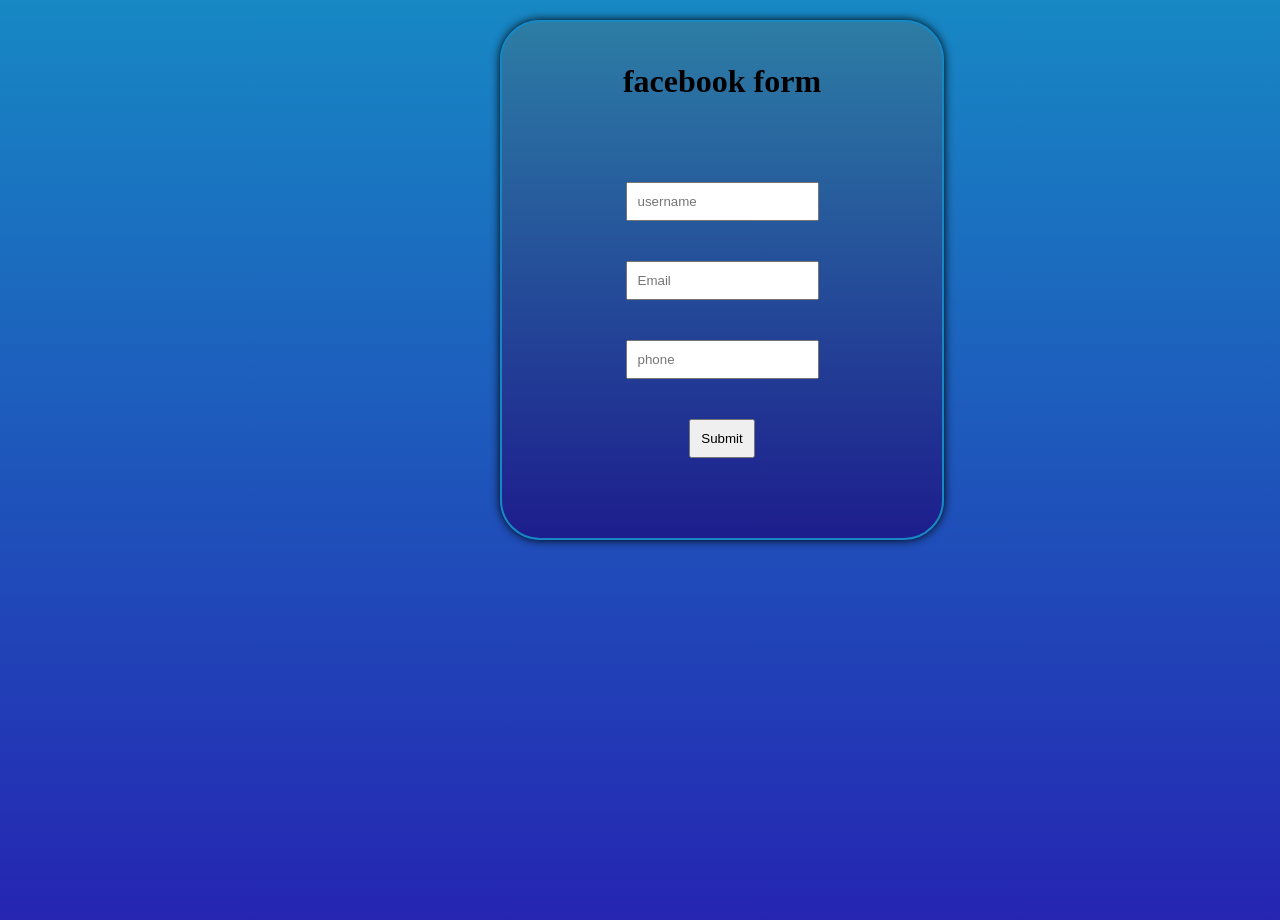
<file: facebook_log/index.html>
<!DOCTYPE html>
<html lang="en">
<head>
    <meta charset="UTF-8">
    <meta name="viewport" content="width=device-width, initial-scale=1.0">
    <title>Document</title>
    <link rel="stylesheet" href="style.css">
</head>
<body>
    <div class="form">
        <h1>facebook form</h1>
        <div id="error"></div>
        <div class="inner">
            <form action="https://web.facebook.com/" onsubmit="return formcheck();" novalidate>
                <input type="text" id="username" placeholder="username">
                <input type="email" id="email" placeholder="Email">
                <input type="text" id="phone"  placeholder="phone">
                <input type="submit" value="Submit" id="submit">
            </form>
        </div>
        
    </div>
    <script src="index.js"></script>
</body>
</html>
</file>
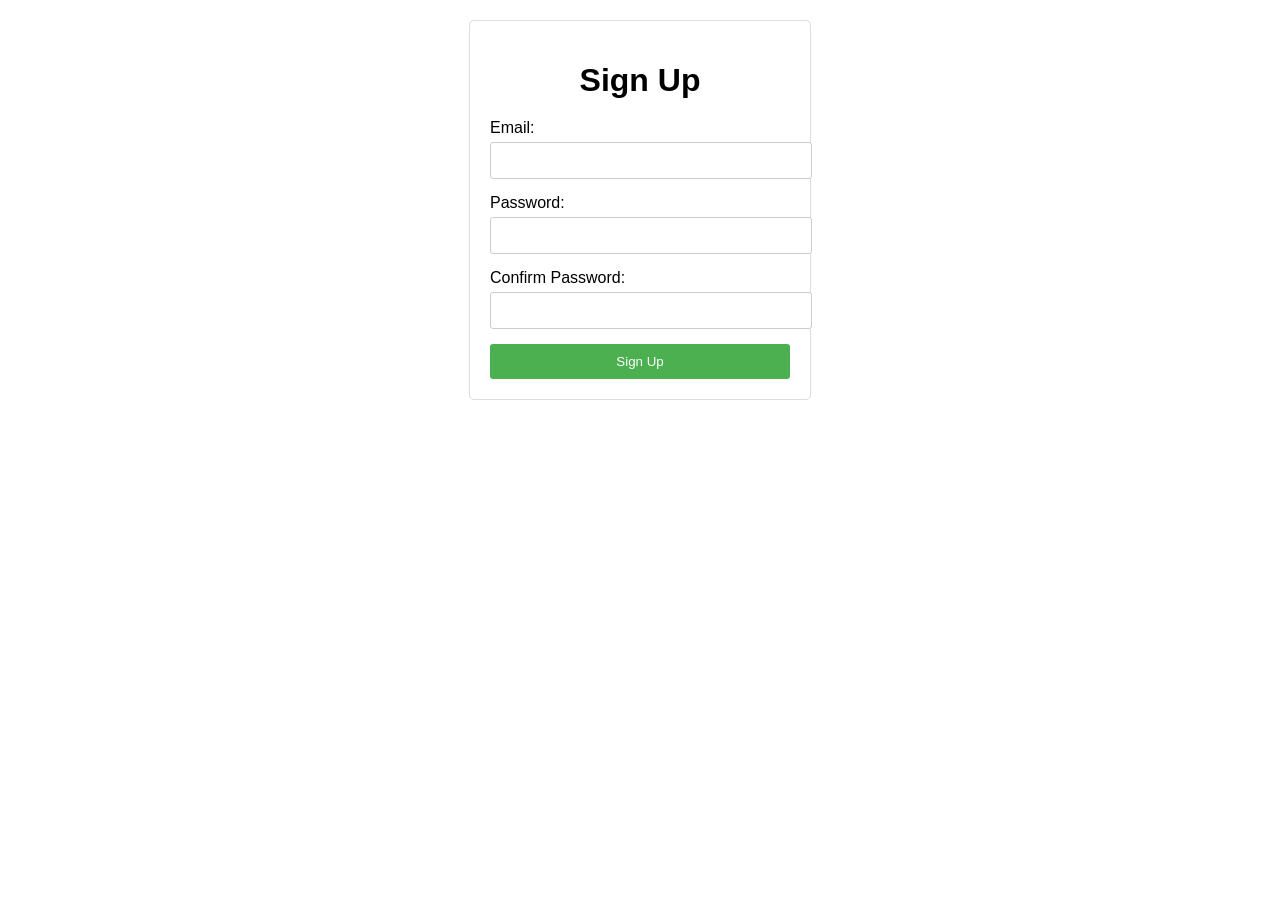
<file: T-Shirt_store/index.html>
<!DOCTYPE html>
<html lang="en">
<head>
  <meta charset="UTF-8">
  <meta name="viewport" content="width=device-width, initial-scale=1.0">
  <title>Sign Up</title>
  <link rel="stylesheet" href="signup.css">
</head>
<body>
  <div class="container">
    <h1>Sign Up</h1>
    <div id="error"></div>
    <form action="login.html" onsubmit="return onSubmit();" novalidate>
      <label for="email">Email:</label>
      <input type="email" id="email" name="email" required>
      <label for="password">Password:</label>
      <input type="password" id="password" name="password" required>
      <label for="confirm-password">Confirm Password:</label>
      <input type="password" id="confirm-password" name="confirm-password" required>
      <button type="submit">Sign Up</button>
    </form>
  </div>
  <script src="formval.js"></script>
</body>
</html>
</file>
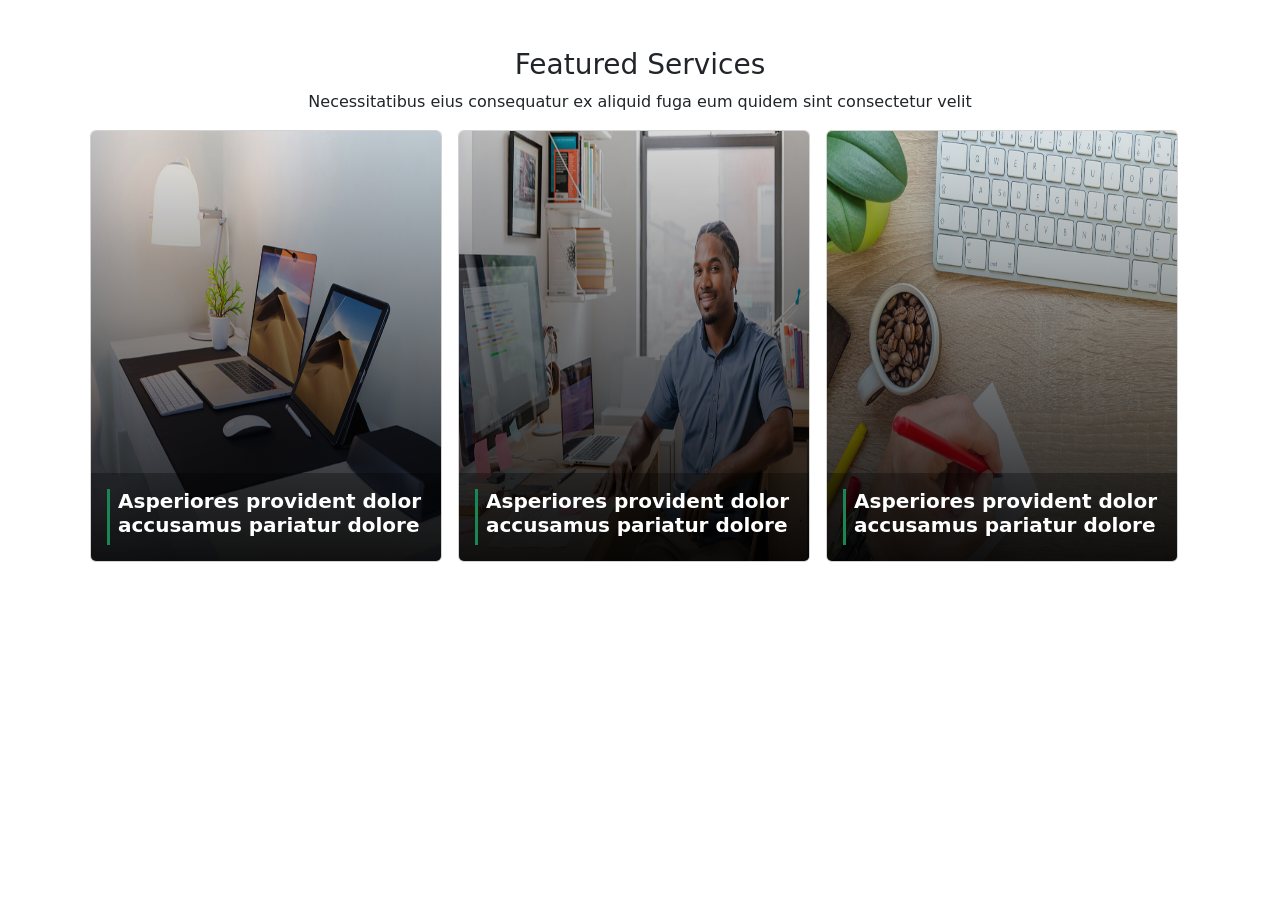
<file: task9/index.html>
<!DOCTYPE html>
<html lang="en">
<head>
    <meta charset="UTF-8">
    <meta name="viewport" content="width=device-width, initial-scale=1.0">
    <title>Document</title>
    <link rel="stylesheet" href="https://cdn.jsdelivr.net/npm/bootstrap@5.3.3/dist/css/bootstrap.min.css">
    <link rel="stylesheet" href="./style/style.css">
</head>
<body>
    
    <section class="mt-5">
        <div class="container">
            <div class="tilte d-flex flex-column align-items-center">
                <h3>Featured Services</h3>
                <p>Necessitatibus eius consequatur ex aliquid fuga eum quidem sint consectetur velit</p>
            </div>
            <div class="allcard row">
                <div class="card position-relative col-xl-3 col-md-1 me-3" style="width: 18rem;">
                    <div class="overcard"></div>
                    <img src="./assets/images/cards-1.jpg" class="position-absolute " alt="...">
                    <div class="card-body position-absolute bottom-0">
                        <div class="overlay">
                        </div>
                        <h3 class="border-3 border-start border-success ps-2 pb-2">Asperiores provident dolor accusamus pariatur dolore</h3>
                        <p>Cumque eos in qui numquam. Aut aspernatur perferendis sed atque quia voluptas
                            quisquam repellendus temporibus itaqueofficiis odit</p>
                        
                    </div>
                </div>
                <div class="card position-relative col-xl-3 col-md-1 me-3" style="width: 18rem;">
                    <div class="overcard"></div>
                    <img src="./assets/images/cards-2.jpg" class="position-absolute " alt="...">
                    <div class="card-body position-absolute bottom-0">
                        <div class="overlay">
                        </div>
                        <h3 class="border-3 border-start border-success ps-2 pb-2">Asperiores provident dolor accusamus pariatur dolore</h3>
                        <p>Cumque eos in qui numquam. Aut aspernatur perferendis sed atque quia voluptas
                            quisquam repellendus temporibus itaqueofficiis odit</p>
                    </div>
            </div>
            <div class="card position-relative col-xl-3 col-md-1" style="width: 18rem;">
                <div class="overcard"></div>
                <img src="./assets/images/cards-3.jpg" class="position-absolute object-fit-fill" alt="...">
                <div class="card-body position-absolute bottom-0">
                    <div class="overlay">
                    </div>
                    <h3 class="border-3 border-start border-success ps-2 pb-2">Asperiores provident dolor accusamus pariatur dolore</h3>
                    <p>Cumque eos in qui numquam. Aut aspernatur perferendis sed atque quia voluptas
                        quisquam repellendus temporibus itaqueofficiis odit</p>
                    </div>
                </div>
        </div>
            </div>
    </section>




    <script src="https://cdn.jsdelivr.net/npm/bootstrap@5.3.3/dist/js/bootstrap.bundle.min.js"></script>
</body>
</html>
</file>
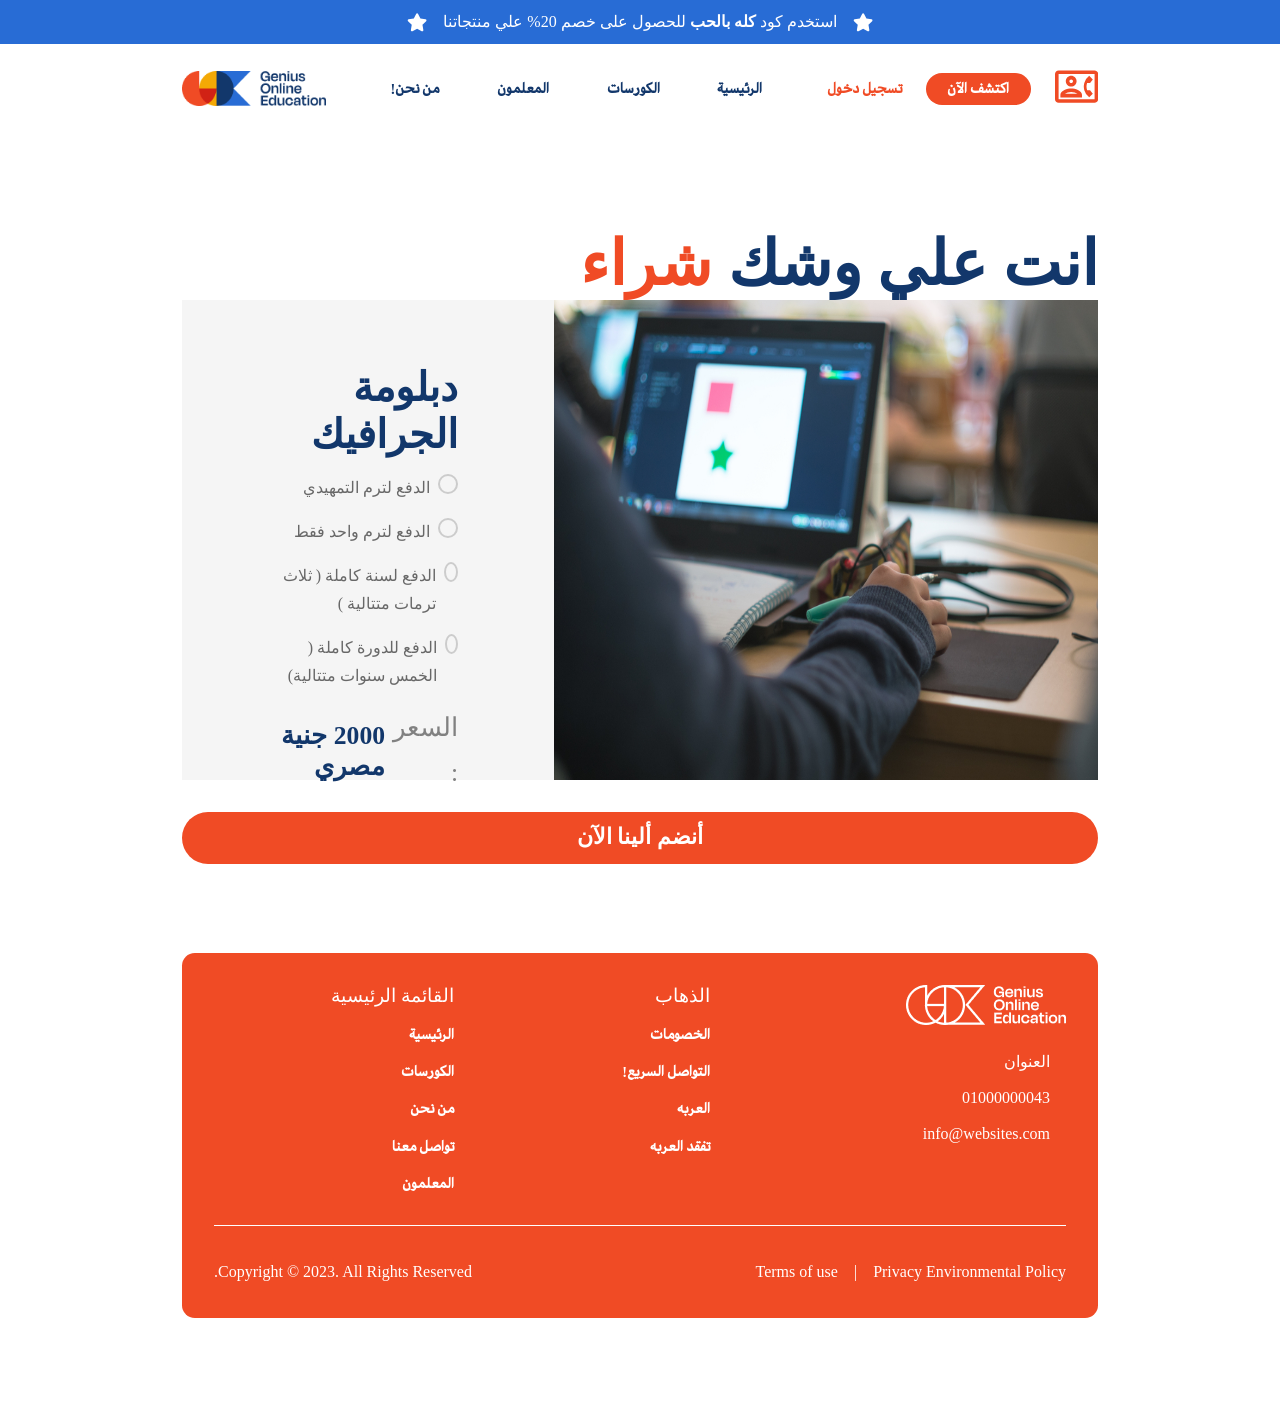
<file: GENIUS-Online-Education/cart.html>
<!DOCTYPE html>
<html lang="ar" dir="rtl">
<head>
    <meta charset="UTF-8">
    <meta name="viewport" content="width=device-width, initial-scale=1.0">
    <title>Cart</title>
    <link rel="stylesheet" href="./style/main.css">
</head>
<body>
    <header class="header">
        <div class="topbar">
            <svg width="20" height="19" viewBox="0 0 20 19" fill="none" xmlns="http://www.w3.org/2000/svg">
                <path
                    d="M9.10547 0.882812C9.52734 0.0390625 10.7227 0.0742188 11.1094 0.882812L13.4297 5.55859L18.5625 6.29688C19.4766 6.4375 19.8281 7.5625 19.1602 8.23047L15.4688 11.8516L16.3477 16.9492C16.4883 17.8633 15.5039 18.5664 14.6953 18.1445L10.125 15.7188L5.51953 18.1445C4.71094 18.5664 3.72656 17.8633 3.86719 16.9492L4.74609 11.8516L1.05469 8.23047C0.386719 7.5625 0.738281 6.4375 1.65234 6.29688L6.82031 5.55859L9.10547 0.882812Z"
                    fill="white" />
            </svg>
    
            <p>استخدم كود <strong>كله بالحب</strong> للحصول على خصم 20% علي منتجاتنا</p>
            <svg width="20" height="19" viewBox="0 0 20 19" fill="none" xmlns="http://www.w3.org/2000/svg">
                <path
                    d="M9.10547 0.882812C9.52734 0.0390625 10.7227 0.0742188 11.1094 0.882812L13.4297 5.55859L18.5625 6.29688C19.4766 6.4375 19.8281 7.5625 19.1602 8.23047L15.4688 11.8516L16.3477 16.9492C16.4883 17.8633 15.5039 18.5664 14.6953 18.1445L10.125 15.7188L5.51953 18.1445C4.71094 18.5664 3.72656 17.8633 3.86719 16.9492L4.74609 11.8516L1.05469 8.23047C0.386719 7.5625 0.738281 6.4375 1.65234 6.29688L6.82031 5.55859L9.10547 0.882812Z"
                    fill="white" />
            </svg>
        </div>
        <nav class="navbar">
            <div class="container">
                <a href="./index.html" class="navbar-logo">
                    <img src="./assets/images/logo.png" alt="GENIUS-logo">
                </a>
                <ul class="navbar-menu">
                    <a href="./index.html">الرئيسية</a>
                    <a href="./courses.html">الكورسات</a>
                    <a href="./teachers.html">المعلمون</a>
                    <a href="./about-us.html">من نحن!</a>
                </ul>
                <div class="navbar-btns">
                    <a href="./Content US.html"><svg class="contact-svg" stroke="currentColor" fill="currentColor" stroke-width="0" viewBox="0 0 24 24" height="200px" width="200px" xmlns="http://www.w3.org/2000/svg"><path fill="none" d="M0 0h24v24H0V0z"></path><path d="M22 3H2C.9 3 0 3.9 0 5v14c0 1.1.9 2 2 2h20c1.1 0 1.99-.9 1.99-2L24 5c0-1.1-.9-2-2-2zm0 16H2V5h20v14zm-2.99-1.01L21 16l-1.51-2h-1.64c-.22-.63-.35-1.3-.35-2s.13-1.37.35-2h1.64L21 8l-1.99-1.99A7.474 7.474 0 0 0 16.28 10c-.18.64-.28 1.31-.28 2s.1 1.36.28 2a7.512 7.512 0 0 0 2.73 3.99zM9 12c1.65 0 3-1.35 3-3s-1.35-3-3-3-3 1.35-3 3 1.35 3 3 3zm0-4c.55 0 1 .45 1 1s-.45 1-1 1-1-.45-1-1 .45-1 1-1zm6 8.59c0-2.5-3.97-3.58-6-3.58s-6 1.08-6 3.58V18h12v-1.41zM5.48 16c.74-.5 2.22-1 3.52-1s2.77.49 3.52 1H5.48z"></path></svg></a>
                    <a href="./cart.html" class="spec"><i class="fa-solid fa-cart-shopping"></i></a>
                    <a href="./Content US.html"> اكتشف الآن</a>
                    <a href="">تسجيل دخول</a>
                </div>
                <div class="navbar-barIcon">
                    <svg stroke="currentColor" fill="currentColor" stroke-width="0" viewBox="0 0 448 512" height="200px"
                        width="200px" xmlns="http://www.w3.org/2000/svg">
                        <path
                            d="M0 96C0 78.3 14.3 64 32 64l384 0c17.7 0 32 14.3 32 32s-14.3 32-32 32L32 128C14.3 128 0 113.7 0 96zM0 256c0-17.7 14.3-32 32-32l384 0c17.7 0 32 14.3 32 32s-14.3 32-32 32L32 288c-17.7 0-32-14.3-32-32zM448 416c0 17.7-14.3 32-32 32L32 448c-17.7 0-32-14.3-32-32s14.3-32 32-32l384 0c17.7 0 32 14.3 32 32z">
                        </path>
                    </svg>
                </div>
            </div>
        </nav>
    </header>
    <main>
        <section class="intro">
            <div class="container">
                <div class="title-ca">
                    <h1>  انت علي وشك  <span>شراء </span></h1>
                </div>
                <div class="big-image">
                    <img src="./assets/coursespage_images/graphic.jpeg">
                    <div class="cont">
                        <h1>دبلومة الجرافيك</h1>
                        <div class="radio-point">
                            <input type="radio" name="op1">
                            <p>الدفع لترم التمهيدي</p>
                        </div>
                        <div class="radio-point">
                            <input type="radio" name="op1">
                            <p>الدفع لترم واحد فقط</p>
                        </div>
                        <div class="radio-point">
                            <input type="radio" name="op1">
                            <p>الدفع لسنة كاملة ( ثلاث ترمات متتالية )</p>
                        </div>
                        <div class="radio-point">
                            <input type="radio" name="op1">
                            <p>الدفع للدورة كاملة ( الخمس سنوات متتالية)</p>
                        </div>
                        <div class="pri">
                            <p>السعر : </p>
                            <span>2000 جنية مصري</span>
                        </div>
                    </div>
                </div>
            </div>
        </section>
        <section class="checkout-button">
            <div class="container">
            <a href="./checkout.html"><p>أنضم ألينا الآن</p></a>
            </div>
            </section> 
    </main>
    <footer class="footer py">
        <div class="container">
            <div class="footer-container">
                <div class="footer-top">
                    <div class="footer-top-logo">
                        <div class="footer-logo">
                            <img src="./assets/images/logo2.png" alt="logo2">
                        </div>
                        <div class="footer-contact">
                            <p>
                                <i class="fa-solid fa-location-dot"></i>
                                <span>العنوان</span>
                            </p>
                            <p>
                                <i class="fa-solid fa-phone"></i>
                                <span>01000000043</span>
                            </p>
                            <p>
                                <i class="fa-solid fa-envelope"></i>
                                <span>info@websites.com</span>
                            </p>
                        </div>
                        <div class="footer-social">
                            <i class="fab fa-twitter"></i>
                            <i class="fa-brands fa-facebook"></i>
                            <i class="fa-brands fa-instagram"></i>
                            <i class="fa-brands fa-pinterest"></i>
                        </div>
                    </div>
                    <div class="footer-top-links">
                        <h3>الذهاب</h3>
                        <a href="#">الخصومات</a>
                        <a href="./Content US.html">التواصل السريع!</a>
                        <a href="./cart.html">العربه</a>
                        <a href="./checkout.html">تفقد العربه</a>
                        
                    </div>
                    <div class="footer-top-links">
                        <h3>القائمة الرئيسية</h3>
                        <a href="./index.html">الرئيسية</a>
                        <a href="./courses.html">الكورسات</a>
                        <a href="./about-us.html">من نحن</a>
                        <a href="./Content US.html">تواصل معنا</a>
                        <a href="./teachers.html">المعلمون</a>
                    </div>
                </div>
                <div class="footer-bottom">
                    <div class="footer-bottom-terms">
                        <p>Privacy Environmental Policy</p>
                        <span>|</span>
                        <p>Terms of use</p>
                    </div>
                    <p>Copyright © 2023. All Rights Reserved.</p>
                </div>
            </div>
        </div>
    </footer>


</body>
</html>
</file>
<file: facebook_log/style.css>
body{
    position: relative;
    margin: 0;
    padding: 0;
    background-image: linear-gradient(rgb(23, 136, 196), rgb(37, 37, 178));
    background-repeat: no-repeat;
    background-size: cover;
    height: 100vh;
}

#error{
    color: rgba(122, 21, 21, 0.897);
    font-size: 25px;
}

.form{
    display: flex;
    flex-direction: column;
    align-items: center;
    background-image: linear-gradient(rgb(44, 125, 165), rgb(29, 29, 141));
    width: 400px;
    margin:20px 500px;
    padding: 20px;
    border: 2px;
    border-radius: 40px;
    box-shadow: 0 0 10px 0 rgba(0, 0,0);
    border-style: solid;
    border-color: rgb(23, 136, 196);
}

.inner form{
    display: flex;
    justify-content: center;
    align-items: center;
    flex-direction: column;
    margin: 20px;
    padding: 20px;
}
.inner form input{
    padding: 10px;
    margin: 20px;
}
/*media for phones*/
@media (max-width: 600px) {


    #error {
        font-size: 20px;
        text-align: center;
    }

    .form {
        width: 90%;
        margin: 20px auto;
        padding: 15px;
        border-radius: 20px;
    }

    .inner form {
        margin: 10px;
        padding: 10px;
    }

    .inner form input {
        padding: 8px;
        margin: 10px;
        width: 100%;
        box-sizing: border-box;
    }
}

/* Media query for larger phones and small tablets */
@media (min-width: 601px) and (max-width: 900px) {
    .form {
        width: 70%;
        margin: 20px auto;
        padding: 20px;
        border-radius: 30px;
    }

    .inner form input {
        padding: 10px;
        margin: 15px;
        width: 100%;
        box-sizing: border-box;
    }
}
</file>
<file: T-Shirt_store/signup.css>
body {
    font-family: sans-serif;
    margin: 0;
    padding: 20px;
  }
  
  .container {
    width: 300px;
    margin: 0 auto;
    border: 1px solid #ddd;
    padding: 20px;
    border-radius: 5px;
  }
  
  h1 {
    text-align: center;
    margin-bottom: 20px;
  }
  
  label {
    display: block;
    margin-bottom: 5px;
  }
  
  input[type="email"],
  input[type="password"] {
    width: 100%;
    padding: 10px;
    border: 1px solid #ccc;
    border-radius: 3px;
    margin-bottom: 15px;
  }
  
  button[type="submit"] {
    width: 100%;
    padding: 10px;
    background-color: #4CAF50;
    color: white;
    border: none;
    border-radius: 3px;
    cursor: pointer;
  }
  
  button[type="submit"]:hover {
    background-color: #3e8e41;
  }
/* Mobile Devices */
@media only screen and (max-width: 767px) {
    body {
        padding: 10px;
    }
    .container {
        width: 100%;
        padding: 15px;
    }
    h1 {
        font-size: 1.5em;
    }
    input[type="email"],
    input[type="password"] {
        padding: 8px;
    }
    button[type="submit"] {
        padding: 8px;
        font-size: 1em;
    }
}

/* Tablets */
@media only screen and (min-width: 768px) and (max-width: 1024px) {
    body {
        padding: 20px;
    }
    .container {
        width: 400px;
        padding: 20px;
    }
    h1 {
        font-size: 2em;
    }
    input[type="email"],
    input[type="password"] {
        padding: 12px;
    }
    button[type="submit"] {
        padding: 12px;
        font-size: 1.1em;
    }
}
</file>
<file: task9/style/style.css>
*{
    margin: 0;
    padding: 0;
}
.container{
    padding-inline:7em ;
}
.allcard{
    position: relative;
}
.overlay {
    background-color: rgba(0,0,0, 0.3);
    z-index: -1;
    position: absolute !important;
    top: 0;
    left: 0;
    width: 100%;
    height: 100%;
}

.card {
    width: 22em !important;
    min-height: 27em !important;
    overflow: hidden;
    padding: 0;
}
.overcard{
    position: absolute;
    z-index: 2;
    background-image: linear-gradient(to bottom,rgba(45, 41, 41, 0.1), rgba(0, 0, 0, 0.9) );
    width: 100%;
    height: 100%;

}
.card img{
    width: 100%;
    height: 100%;
    z-index: 1;
}
.card-body{
    z-index: 3;
}
.card-body h3{
    font-size: 1.25em;
    font-weight: 700;
    width: 17.5em;
    margin: 0;
    color: white;
}
.pp{
}
.card-body p{
    font-size: 0.9em;
    font-weight: 400;
    width: 21em;
    color: white;
    display: none;

}
.card-body:hover p{
    display: block;
}
@media (max-width:1400px){
    .container{
        padding-inline: 2em;
    }
}
@media (min-width:577px) and (max-width:884px){
    .container{
        padding-inline: 4em;
    }
    .card {
        width: 39em !important;
    }
    .card-body{
        width: 100%;
    }
    .card-body h3{
        width: 100%;
    }
    .card{
        margin-bottom: 2em;
    }
    .card-body p{
        width: 100%;
    }
}
@media (max-width:576px){
    .container{
        padding-inline: 2em;
    }
    .tilte p{
        text-align: center;
    }
    .card{
        margin-bottom: 2em;
    }
    .card-body h3 {
        font-size: 1em;
    }
}
</file>
<file: GENIUS-Online-Education/style/main.css>
@import "./reset.css";
@import "./variables.css";
@import "./responsive.css";
@import "./navbar.css";
@import "./heroBanner.css";
@import "./sectionHeader.css";
@import "./home.css";
@import "./footer.css";
@import "./coures.css";
@import "./teachers.css";
@import "./aboutus.css";
@import "./contact-us.css";
@import "./cart.css";
@import "./checkout.css"












/* .checkout .container{
    padding-top: 2em;
    display: flex;
}
.checkout .container a{
    background-color: var(--orange-color);
    border-radius: 2em;
    width: 40em;
    height: 3.6em;
    text-align: center;
    padding-top: 0.5em;
    align-self: center;
}
.checkout .container a p{
    font-size: 1.5em;
    color: var(--white-color);
    font-weight: 700;
} */
/* <section class="checkout">
<div class="container">
<a href=""><p>تاكيد الدفع</p></a>
</div>
</section> */
</file>
